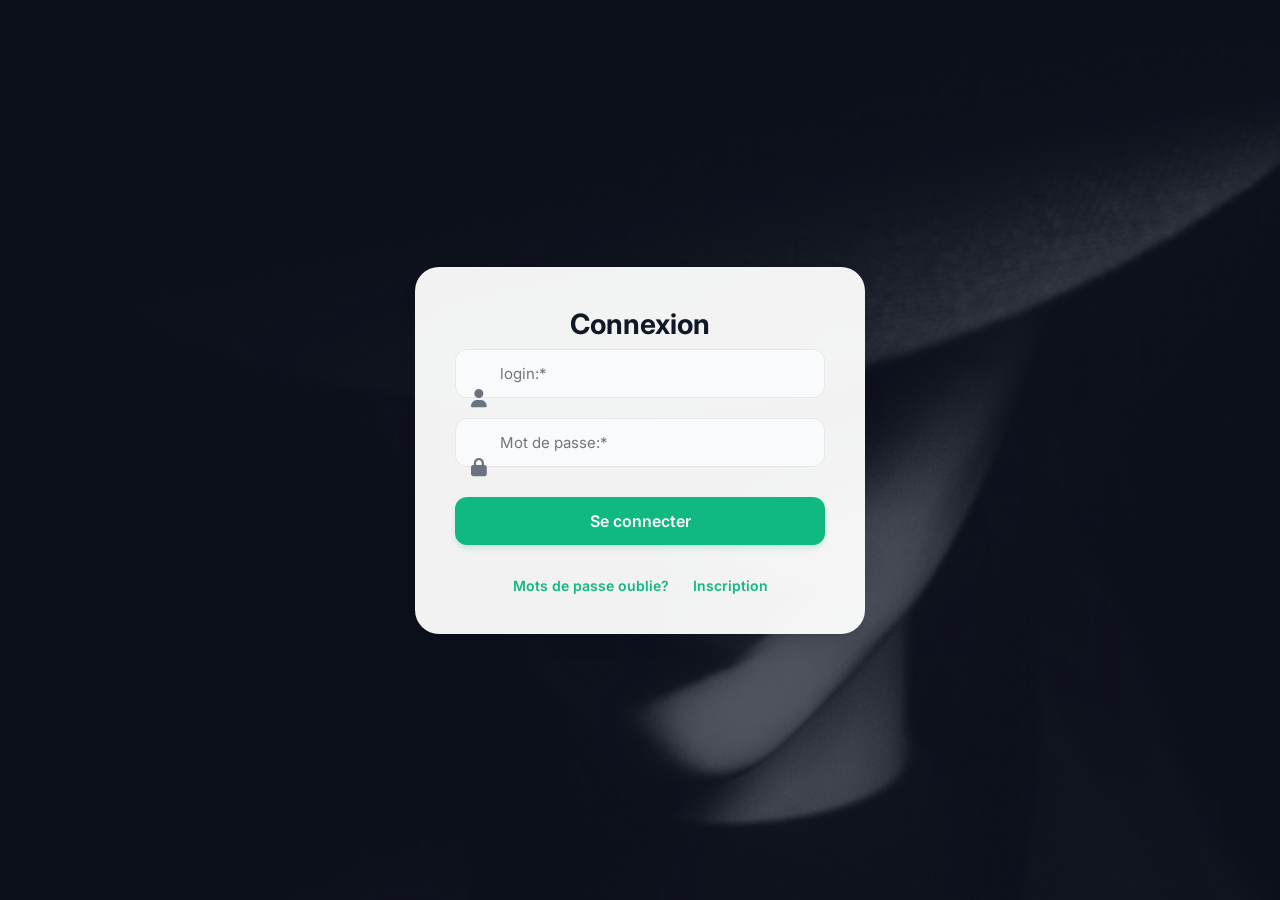
<file: index.html>
<!DOCTYPE html>
 <html>
 <head>
    <meta charset='utf-8'>
    <meta http-equiv='X-UA-Compatible' content='IE=edge'>
    <title>Acceuil</title>
    <meta name='viewport' content='width=device-width, initial-scale=1'>
    <link rel='stylesheet' type='text/css' media='screen' href='assets/style.css'>
    <link rel="stylesheet" href="https://cdnjs.cloudflare.com/ajax/libs/font-awesome/6.4.0/css/all.min.css">
 </head>
<body>
    <section>
        <h1>Connexion</h1>
        <div class ="input-box">
        <input type="text" placeholder="login:*">
        <i class="fas fa-user"></i> 
          </div>
          <div class="input-box">
          <input type="password"placeholder="Mot de passe:*">
          <i class="fas fa-lock"></i>
          </div>
        
          <button class="login-btn">Se connecter </button>
          <div class="register-link">
            <p> <a href="retrouver le mot de passe.html">Mots de passe oublie?</a>                    <a href="Inscription.html">Inscription</a></p>
          </div>
          
    </section>
 </body>
 </html>
</file>
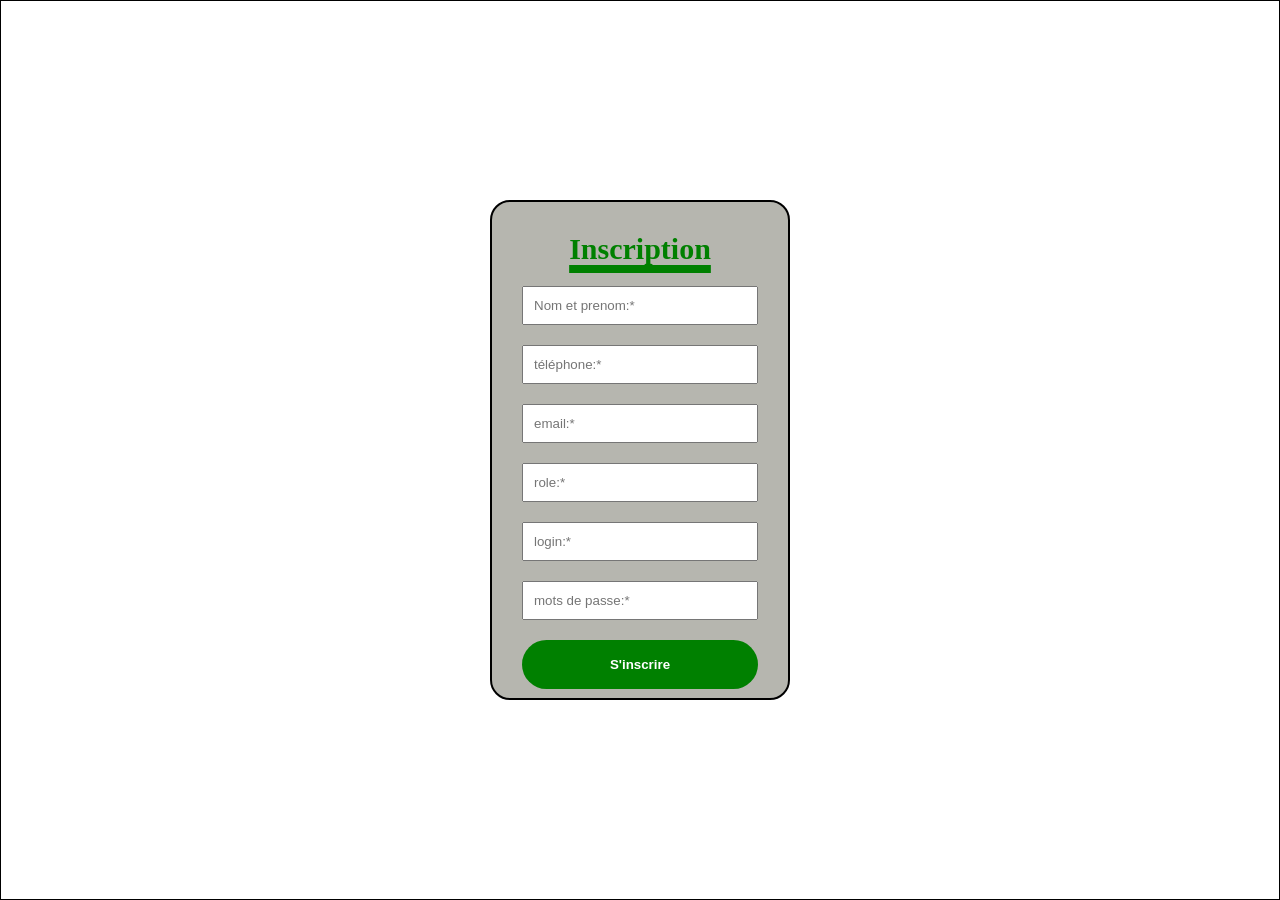
<file: Inscription.html>
<!DOCTYPE html>
<html lang="en">
<head>
    <meta charset="UTF-8">
    <meta name="viewport" content="width=device-width, initial-scale=1.0">
    <title>inscription</title>
    <link rel='stylesheet' type='text/css' media='screen' href='assets/Inscription.css'>

</head>
<body>
    <section>
        <h1>Inscription</h1>
        <div class ="input-box">
         <input type="text" placeholder="Nom et prenom:*">
        </div>
        <div class="input-box">
          <input type="number"placeholder="téléphone:*">
        </div>
        <div class="input-box">
            <input type="email"placeholder="email:*">
        </div>
        <div class="input-box">
             <input type="text"placeholder="role:*">
        </div>
        <div class="input-box">
            <input type="text"placeholder="login:*">
       </div>
        <div class="input-box">
             <input type="password"placeholder="mots de passe:*">
       </div>

         <button class="register-link">S'inscrire</button>

    </section>
    
</body>
</html>
</file>
<file: assets/style.css>
@import url('https://fonts.googleapis.com/css2?family=Inter:wght@300;400;500;600;700&display=swap');

:root {
    --primary-color: #10b981;
    --primary-dark: #059669;
    --primary-light: #34d399;
    --bg-overlay: rgba(17, 24, 39, 0.7);
    --glass-bg: rgba(255, 255, 255, 0.95);
    --text-main: #111827;
    --text-muted: #6b7280;
    --error: #ef4444;
    --shadow: 0 10px 25px -5px rgba(0, 0, 0, 0.1), 0 8px 10px -6px rgba(0, 0, 0, 0.1);
}

* {
    margin: 0;
    padding: 0;
    box-sizing: border-box;
    font-family: 'Inter', system-ui, -apple-system, sans-serif;
}

body {
    background-color: #f3f4f6;
    background-image: url('../background.jpg');
    background-size: cover;
    background-position: center;
    background-attachment: fixed;
    min-height: 100vh;
    display: flex;
    align-items: center;
    justify-content: center;
    padding: 20px;
}

body::before {
    content: '';
    position: absolute;
    top: 0; left: 0; right: 0; bottom: 0;
    background: var(--bg-overlay);
    z-index: 0;
}

section {
    position: relative;
    z-index: 1;
    background: var(--glass-bg);
    width: 100%;
    max-width: 450px;
    padding: 40px;
    border-radius: 24px;
    box-shadow: var(--shadow);
    backdrop-filter: blur(10px);
}

.logo-container {
    text-align: center;
    margin-bottom: 30px;
}

.logo-container img {
    max-width: 120px;
    height: auto;
    border-radius: 12px;
}

section h1 {
    font-size: 28px;
    font-weight: 700;
    text-align: center;
    color: var(--text-main);
    margin-bottom: 8px;
}

section p.subtitle {
    text-align: center;
    color: var(--text-muted);
    font-size: 14px;
    margin-bottom: 32px;
}

.error-msg {
    color: var(--error);
    background: #fef2f2;
    padding: 12px;
    border-radius: 12px;
    margin-bottom: 24px;
    text-align: center;
    font-size: 14px;
    font-weight: 500;
    border: 1px solid #fee2e2;
}

.input-box {
    width: 100%;
    position: relative;
    margin-bottom: 20px;
}

.input-box label {
    display: block;
    font-size: 13px;
    font-weight: 600;
    color: var(--text-main);
    margin-bottom: 8px;
    margin-left: 4px;
}

.input-box input {
    width: 100%;
    padding: 14px 16px;
    padding-left: 44px;
    background: #f9fafb;
    border: 1px solid #e5e7eb;
    border-radius: 12px;
    outline: none;
    font-size: 15px;
    color: var(--text-main);
    transition: all 0.2s ease;
}

.input-box input:focus {
    border-color: var(--primary-color);
    background: #fff;
    box-shadow: 0 0 0 4px rgba(16, 185, 129, 0.1);
}

.input-box i {
    position: absolute;
    left: 16px;
    top: 41px;
    color: var(--text-muted);
    font-size: 18px;
    transition: color 0.2s ease;
}

.input-box input:focus + i {
    color: var(--primary-color);
}

.login-btn {
    width: 100%;
    padding: 14px;
    background: var(--primary-color);
    color: white;
    border: none;
    border-radius: 12px;
    font-size: 16px;
    font-weight: 600;
    cursor: pointer;
    transition: all 0.2s ease;
    margin-top: 10px;
    box-shadow: 0 4px 6px -1px rgba(16, 185, 129, 0.2);
}

.login-btn:hover {
    background: var(--primary-dark);
    transform: translateY(-1px);
    box-shadow: 0 10px 15px -3px rgba(16, 185, 129, 0.3);
}

.login-btn:active {
    transform: translateY(0);
}

.register-link {
    margin-top: 32px;
    text-align: center;
    font-size: 14px;
    color: var(--text-muted);
}

.register-link a {
    color: var(--primary-color);
    text-decoration: none;
    font-weight: 600;
    transition: color 0.2s ease;
    margin: 0 10px;
}

.register-link a:hover {
    color: var(--primary-dark);
    text-decoration: underline;
}

/* Specific image styling for login page layout if needed */
.login-split {
    display: flex;
    max-width: 1000px;
    width: 100%;
    background: white;
    border-radius: 32px;
    overflow: hidden;
    box-shadow: 0 25px 50px -12px rgba(0, 0, 0, 0.25);
}

.login-image {
    flex: 1;
    display: none;
    background-image: url('../argent.jpeg');
    background-size: cover;
    background-position: center;
    position: relative;
}

@media (min-width: 768px) {
    .login-image {
        display: block;
    }
    section.login-card {
        flex: 1;
        max-width: 500px;
        border-radius: 0;
        box-shadow: none;
    }
}
</file>
<file: assets/Inscription.css>
*{
    margin:0;
    padding:0;
    box-sizing: border-box;
    font-family: "poping"sans-serif;
    align-items: center;
    
    
}
body{
    display: flex;
    justify-content: center;
    align-items: center;
    height: 100vh;
    width: 100%;
    
    border :1px solid;
    
    
    
    
}
section{
    border: 1px solid;
    padding:30px;
    width: 300px;
    border-radius: 20px;
    border: 2px solid;
    height: 500px;
    background-color: rgb(182, 182, 175);
    
    
}
section h1{
    
    font-size: 30px;
    text-align: center;
    color:green;
    margin-bottom: 20px;
    text-decoration: underline;
    text-decoration-thickness: 8px;
    text-underline-offset: 6px;
  


}
.input-box{

    width: 100%;
    position: relative;
    margin-bottom: 20px;
}
.input-box input{
    width: 100%;
    padding:10px;
    outline: none;
    color: black;
    padding-right: 40px;
}

.input-box::placeholder{
    color: white;
}
.register-link{
    width: 100%;
    padding: 15px;
    border-radius: 25px;
    outline: none;
    border: 0;
    font-weight: bold;
    cursor: pointer;
    border: 2px solid transparent;
    transition: 0,5s;
    background-color: green;
    color: white;
    border: 2 px solid rgba(255, 255, 255, 0.2);
}
</file>
